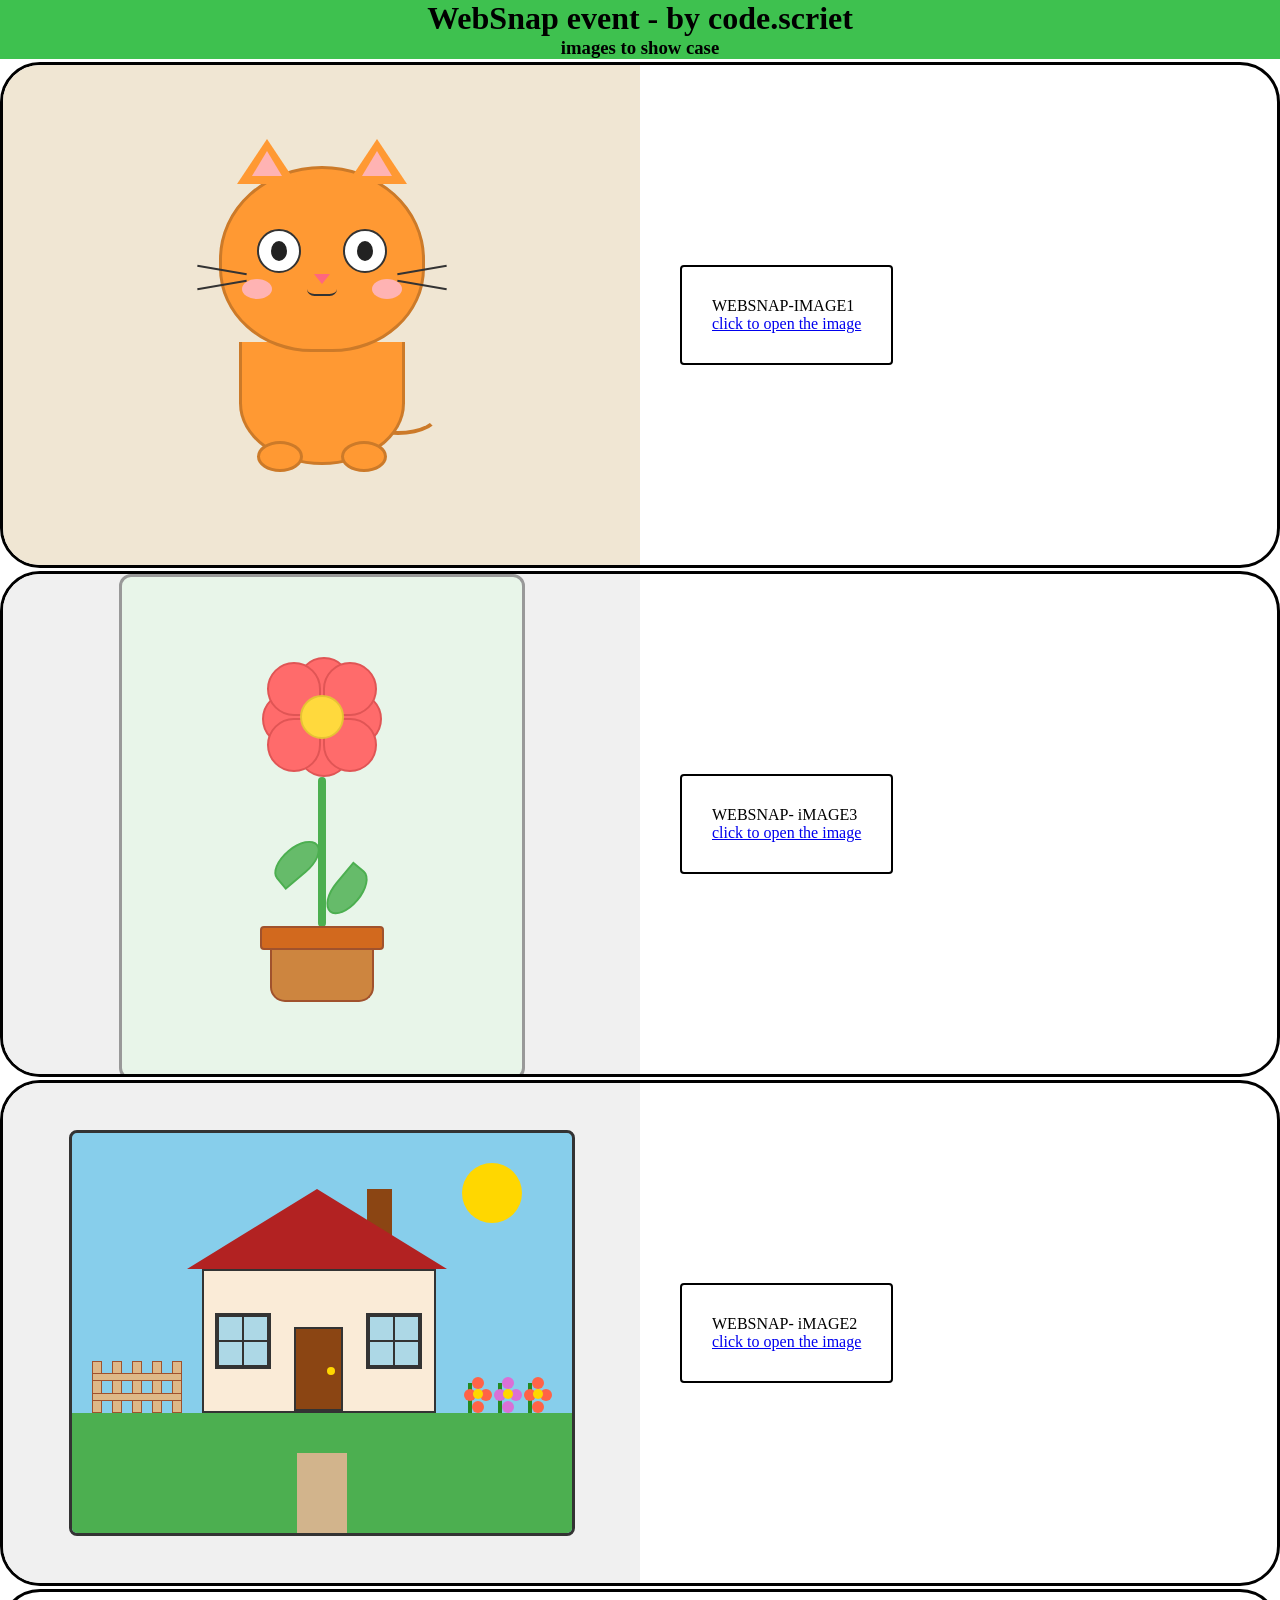
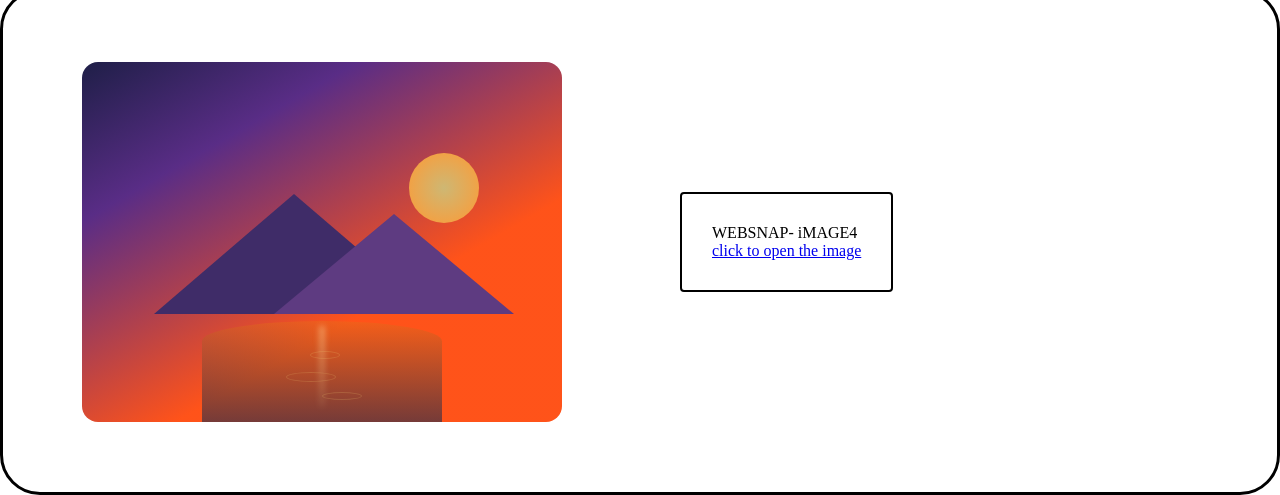
<file: index.html>
<!DOCTYPE html>
<html lang="en">

<head>
    <meta charset="UTF-8">
    <meta name="viewport" content="width=device-width, initial-scale=1.0">
    <title>websnap-images</title>
    <link rel="stylesheet" href="style.css">
</head>

<body>
    <div class="header">
        <h1>WebSnap event - by code.scriet </h1>
        <h3>images to show case</h3>
    </div>
    <div class="images">
        <iframe src="image1/index.html" class="image1" style="border:none;" loading="lazy">
        </iframe>
        <span>WEBSNAP-IMAGE1  <a href="image1/index.html">
                <br>click to open the image
            </a> </span>
    </div>
    <div class="images ">
        <iframe src="image3/index.html" class="image3" style="border:none;" loading="lazy">
        </iframe>
        <span>WEBSNAP- iMAGE3 <a href="image3/index.html">
                <br>click to open the image
            </a></span>
    </div>
    <div class="images ">
        <iframe src="image2/index.html" class="image2" style="border:none;" loading="lazy">
        </iframe>
        <span>WEBSNAP- iMAGE2 <a href="image2/index.html">
                <br>click to open the image
            </a></span>
    </div>
    <div class="images ">
        <iframe src="image4/index.html" style="border:none;" class="image4" loading="lazy">
        </iframe>
        <span>WEBSNAP- iMAGE4
            <a href="image4/index.html">
                <br>click to open the image
            </a>
        </span>
    </div>

</body>

</html>
</file>
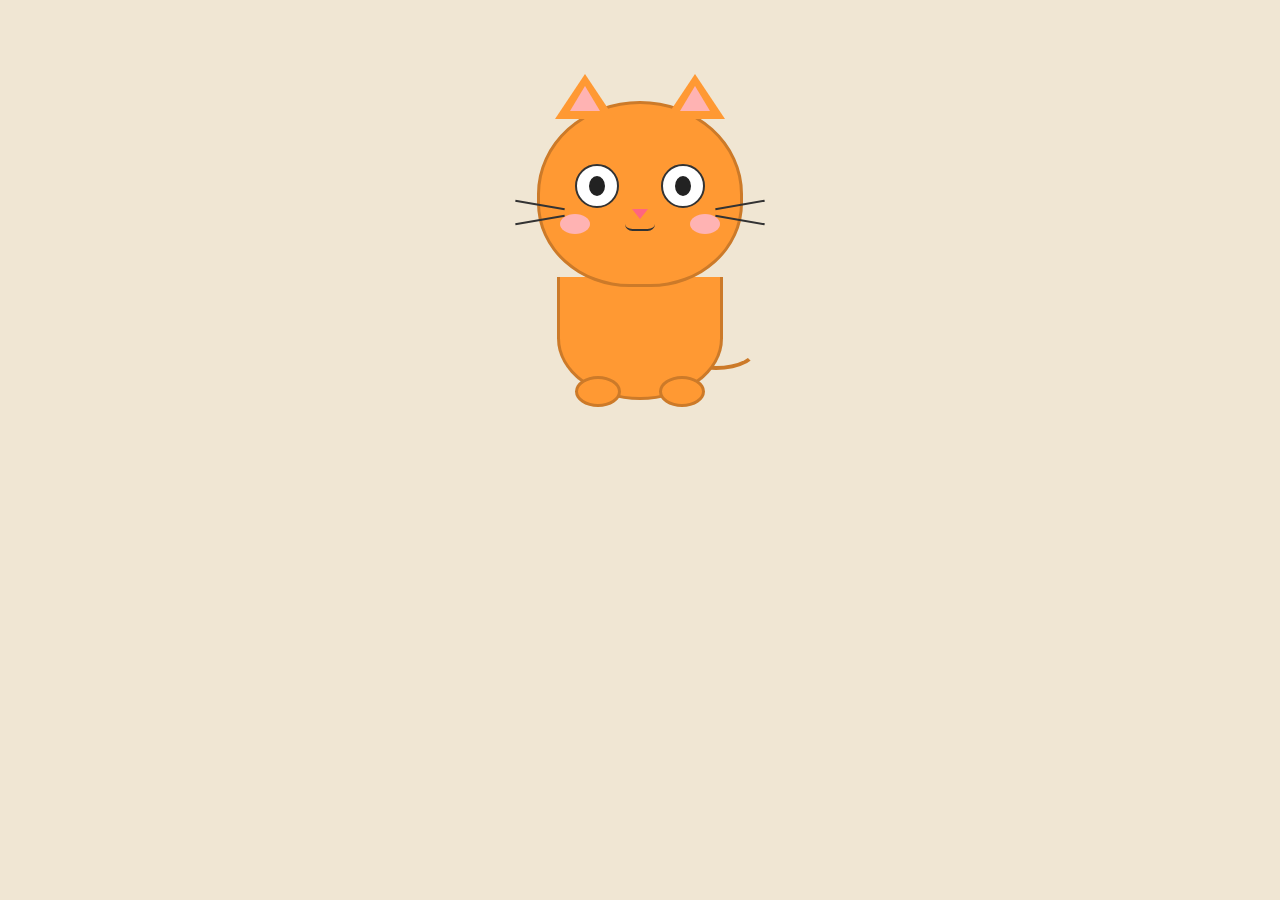
<file: image1/index.html>
<!DOCTYPE html>
<html lang="en">
<head>
  <meta charset="UTF-8">
  <meta name="viewport" content="width=device-width, initial-scale=1.0">
  <title>Pure CSS Cat</title>
  <link rel="stylesheet" href="style.css">
</head>
<body>

  <div class="scene">

    <!-- Cat head -->
    <div class="head">

      <!-- Ears -->
      <div class="ear ear-left">
        <div class="ear-inner"></div>
      </div>
      <div class="ear ear-right">
        <div class="ear-inner"></div>
      </div>

      <!-- Eyes -->
      <div class="eye eye-left">
        <div class="pupil"></div>
      </div>
      <div class="eye eye-right">
        <div class="pupil"></div>
      </div>

      <!-- Nose -->
      <div class="nose"></div>

      <!-- Mouth -->
      <div class="mouth-left"></div>
      <div class="mouth-right"></div>

      <!-- Whiskers -->
      <div class="whisker whisker-left-top"></div>
      <div class="whisker whisker-left-bottom"></div>
      <div class="whisker whisker-right-top"></div>
      <div class="whisker whisker-right-bottom"></div>

      <!-- Cheeks -->
      <div class="cheek cheek-left"></div>
      <div class="cheek cheek-right"></div>

    </div>

    <!-- Body -->
    <div class="body">
      <!-- Paws -->
      <div class="paw paw-left"></div>
      <div class="paw paw-right"></div>
    </div>

    <!-- Tail -->
    <div class="tail"></div>

    
  </div>

</body>
</html>
</file>
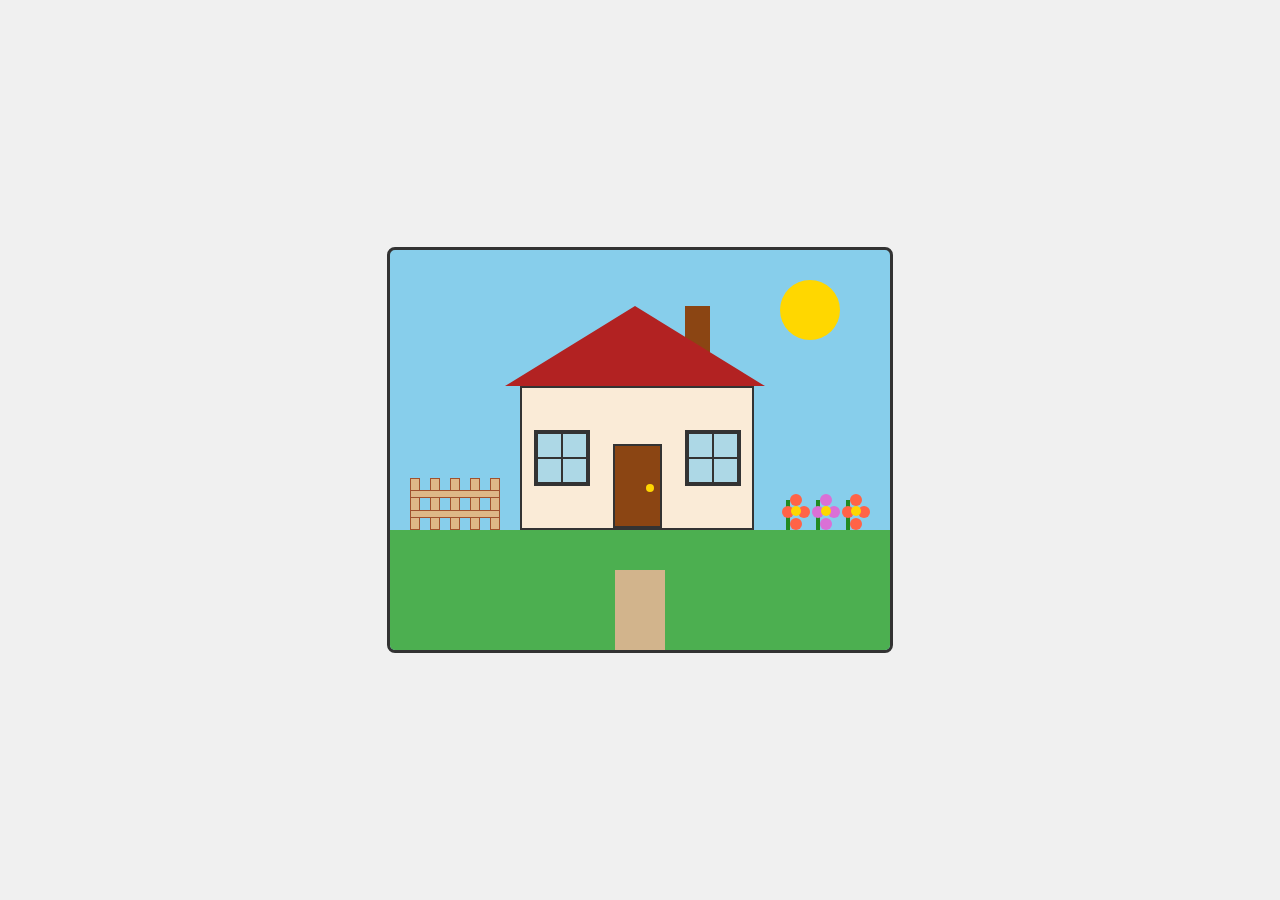
<file: image2/index.html>
<!DOCTYPE html>
<html lang="en">
<head>
  <meta charset="UTF-8">
  <meta name="viewport" content="width=device-width, initial-scale=1.0">
  <title>CSS Art - House</title>
  <link rel="stylesheet" href="style.css">
</head>
<body>

  <div class="scene">

    <!-- Sun -->
    <div class="sun"></div>

    <!-- House -->
    <div class="house">
      <div class="roof"></div>
      <div class="chimney"></div>
      <div class="wall">
        <div class="window left-window">
          <div class="pane"></div>
          <div class="pane"></div>
          <div class="pane"></div>
          <div class="pane"></div>
        </div>
        <div class="door">
          <div class="doorknob"></div>
        </div>
        <div class="window right-window">
          <div class="pane"></div>
          <div class="pane"></div>
          <div class="pane"></div>
          <div class="pane"></div>
        </div>
      </div>
    </div>

    <!-- Fence -->
    <div class="fence">
      <div class="post"></div>
      <div class="post"></div>
      <div class="post"></div>
      <div class="post"></div>
      <div class="post"></div>
      <div class="rail top-rail"></div>
      <div class="rail bottom-rail"></div>
    </div>

    <!-- Flowers -->
    <div class="flower flower-1">
      <div class="stem"></div>
      <div class="petal p1"></div>
      <div class="petal p2"></div>
      <div class="petal p3"></div>
      <div class="petal p4"></div>
      <div class="center"></div>
    </div>

    <div class="flower flower-2">
      <div class="stem"></div>
      <div class="petal p1"></div>
      <div class="petal p2"></div>
      <div class="petal p3"></div>
      <div class="petal p4"></div>
      <div class="center"></div>
    </div>

    <div class="flower flower-3">
      <div class="stem"></div>
      <div class="petal p1"></div>
      <div class="petal p2"></div>
      <div class="petal p3"></div>
      <div class="petal p4"></div>
      <div class="center"></div>
    </div>

    <!-- Ground -->
    <div class="ground"></div>

    <!-- Path -->
    <div class="path"></div>

  </div>


</body>
</html>
</file>
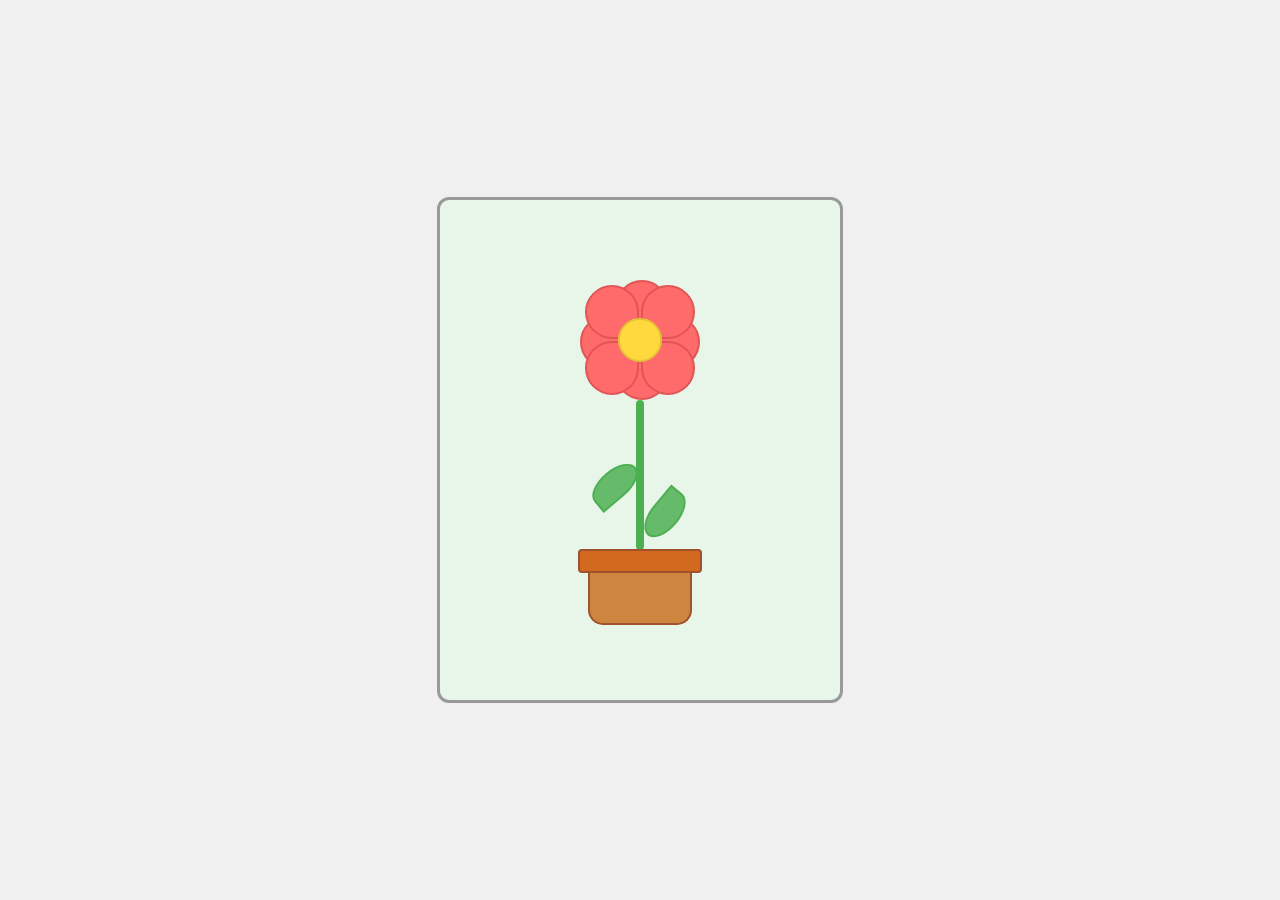
<file: image3/index.html>
<!DOCTYPE html>
<html lang="en">
<head>
  <meta charset="UTF-8">
  <meta name="viewport" content="width=device-width, initial-scale=1.0">
  <title>CSS Flower</title>
  <link rel="stylesheet" href="style.css">
</head>
<body>

  <div class="scene">

    <!-- Flower -->
    <div class="flower">
      <!-- Petals -->
      <div class="petal petal-top"></div>
      <div class="petal petal-right"></div>
      <div class="petal petal-bottom"></div>
      <div class="petal petal-left"></div>
      <div class="petal petal-top-right"></div>
      <div class="petal petal-top-left"></div>
      <div class="petal petal-bottom-right"></div>
      <div class="petal petal-bottom-left"></div>
      <!-- Center -->
      <div class="center"></div>
    </div>

    <!-- Stem -->
    <div class="stem"></div>

    <!-- Leaves -->
    <div class="leaf leaf-left"></div>
    <div class="leaf leaf-right"></div>

    <!-- Pot -->
    <div class="pot">
      <div class="pot-rim"></div>
      <div class="pot-body"></div>
    </div>

  
  </div>

</body>
</html>
</file>
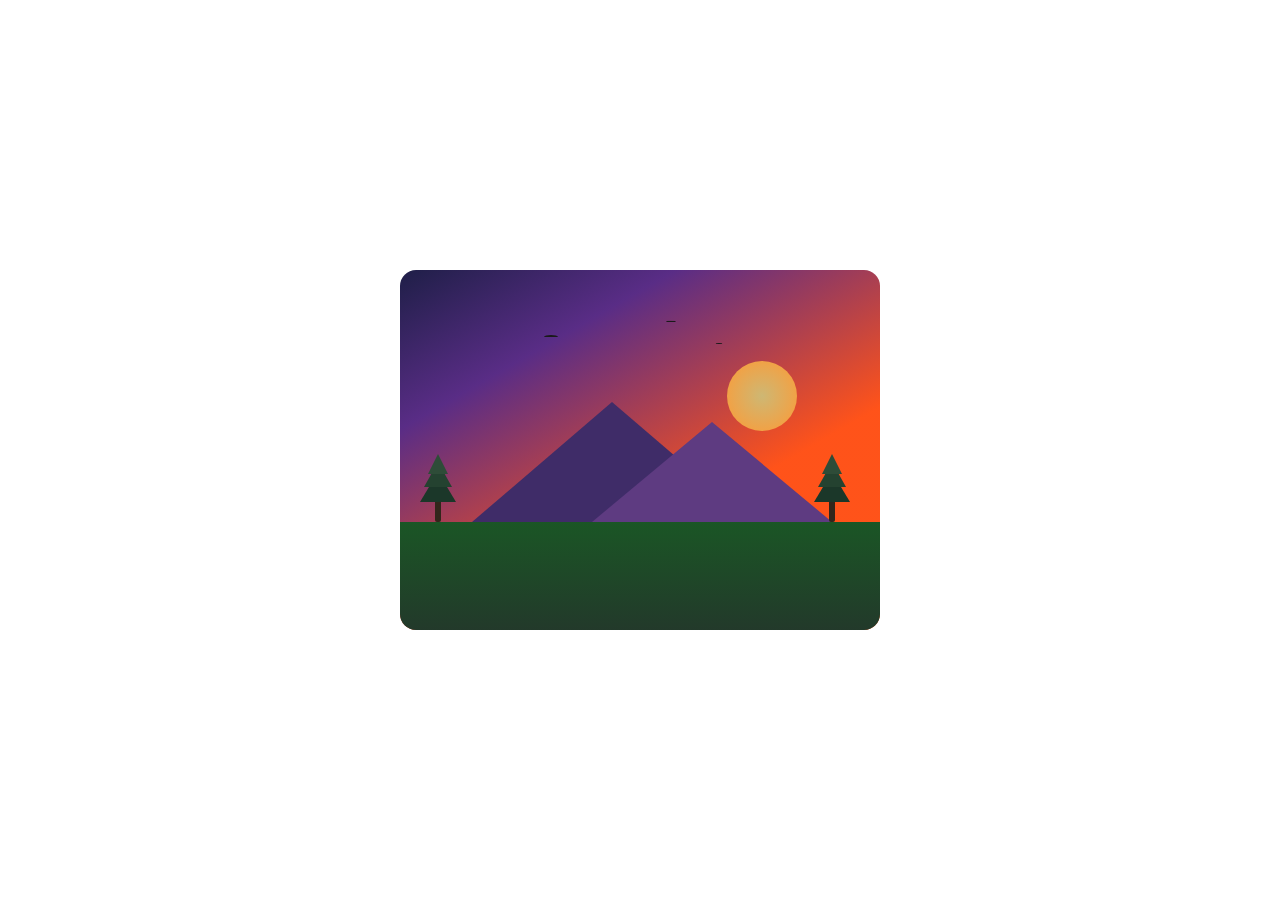
<file: IMAGE4/index.html>
<!DOCTYPE html>
<html lang="en">
<head>
  <meta charset="UTF-8">
  <meta name="viewport" content="width=device-width, initial-scale=1.0">
  <title>CSS Sunset Landscape</title>
  <link rel="stylesheet" href="style.css">
</head>
<body>
  <div class="scene">
    <!-- Sky -->
    <div class="sky"></div>

    <!-- Sun -->
    <div class="sun">
      <div class="sun-ray ray-1"></div>
      <div class="sun-ray ray-2"></div>
      <div class="sun-ray ray-3"></div>
      <div class="sun-ray ray-4"></div>
    </div>

    <!-- Clouds -->
    <div class="cloud cloud-1">
      <div class="innerclouds1"></div>
      <div class="innerclouds2"></div>
    </div>
    <div class="cloud cloud-2">
      <div class="innerclouds1"></div>
      <div class="innerclouds2"></div>
    </div>

    <!-- Mountains -->
    <div class="mountain mountain-back"></div>
    <div class="mountain mountain-front"></div>

    <!-- Water -->
    <div class="water">
      <div class="reflection"></div>
      <div class="ripple ripple-1"></div>
      <div class="ripple ripple-2"></div>
      <div class="ripple ripple-3"></div>
    </div>

    <!-- Trees -->
    <div class="tree tree-1">
      <div class="trunk"></div>
      <div class="foliage f1"></div>
      <div class="foliage f2"></div>
      <div class="foliage f3"></div>
    </div>
    <div class="tree tree-2">
      <div class="trunk"></div>
      <div class="foliage f1"></div>
      <div class="foliage f2"></div>
      <div class="foliage f3"></div>
    </div>

    <!-- Birds -->
    <div class="bird bird-1"></div>
    <div class="bird bird-2"></div>
    <div class="bird bird-3"></div>

    <!-- Ground -->
    <div class="ground"></div>
  </div>

</body>
</html>
</file>
<file: style.css>
*{
    margin: 0;
    padding: 0;
}
body{
    display: flex;
    flex-direction: column;
    gap: 3px;

}
.header{
    background-color: rgb(62, 193, 79);
    display: flex;
    flex-direction: column;
    justify-content: center;
    align-items: center;
}

.images {
    border: 3px solid black;
    border-radius: 40px;
    display: flex; 
    align-items: center;
    overflow: hidden;
    position: relative;

}
.images iframe {
    height: 500px;
    width: 50%;

}

.images span{
    border: 2px solid;
    border-radius: 4px;
    padding: 30px;
    margin-left: 40px;

}
</file>
<file: image1/style.css>
body {
    margin: 0;
    display: flex;
    justify-content: center;
    align-items: center;

    background-color: #f0e6d3;
    font-family: Arial, sans-serif;
}

/* ===== Scene Container ===== */
.scene {
    position: relative;
    width: 400px;
    height: 500px;
    display: flex;
    flex-direction: column;
    align-items: center;
    justify-content: center;
}

/* ===== Cat Head ===== */
.head {
    position: relative;
    width: 200px;
    height: 180px;
    background-color: #ff9933;
    border-radius: 50% 50% 45% 45%;
    border: 3px solid #cc7a29;
    z-index: 2;
}

/* ===== Ears ===== */
/* Ears are triangles made with CSS borders */
.ear {
    position: absolute;
    top: -30px;
    width: 0;
    height: 0;
    border-left: 30px solid transparent;
    border-right: 30px solid transparent;
    border-bottom: 45px solid #ff9933;
}

.ear-left {
    left: 15px;
}

.ear-right {
    right: 15px;
}

/* Pink inner ear */
.ear-inner {
    position: absolute;
    top: 12px;
    left: -15px;
    width: 0;
    height: 0;
    border-left: 15px solid transparent;
    border-right: 15px solid transparent;
    border-bottom: 25px solid #ffb3b3;
}

/* ===== Eyes ===== */
.eye {
    position: absolute;
    top: 60px;
    width: 40px;
    height: 40px;
    background-color: white;
    border-radius: 50%;
    border: 2px solid #333;
}

.eye-left {
    left: 35px;
}

.eye-right {
    right: 35px;
}

/* Black pupil inside each eye */
.pupil {
    position: absolute;
    top: 10px;
    left: 12px;
    width: 16px;
    height: 20px;
    background-color: #222;
    border-radius: 50%;
}

/* ===== Nose ===== */
/* Small pink triangle nose */
.nose {
    position: absolute;
    top: 105px;
    left: 50%;
    margin-left: -8px;
    width: 0;
    height: 0;
    border-left: 8px solid transparent;
    border-right: 8px solid transparent;
    border-top: 10px solid #ff6680;
}

/* ===== Mouth ===== */
/* Two curved lines below the nose */
.mouth-left {
    position: absolute;
    top: 113px;
    left: 50%;
    margin-left: -15px;
    width: 15px;
    height: 12px;
    border-bottom: 2px solid #333;
    border-radius: 0 0 0 50%;
}

.mouth-right {
    position: absolute;
    top: 113px;
    left: 50%;
    width: 15px;
    height: 12px;
    border-bottom: 2px solid #333;
    border-radius: 0 0 50% 0;
}

/* ===== Whiskers ===== */
/* Simple lines using thin rectangles */
.whisker {
    position: absolute;
    width: 50px;
    height: 2px;
    background-color: #333;
}

.whisker-left-top {
    top: 100px;
    left: -25px;
    transform: rotate(10deg);
}

.whisker-left-bottom {
    top: 115px;
    left: -25px;
    transform: rotate(-10deg);
}

.whisker-right-top {
    top: 100px;
    right: -25px;
    transform: rotate(-10deg);
}

.whisker-right-bottom {
    top: 115px;
    right: -25px;
    transform: rotate(10deg);
}

/* ===== Cheeks ===== */
/* Soft pink circles on each side */
.cheek {
    position: absolute;
    top: 110px;
    width: 30px;
    height: 20px;
    background-color: #ffb3b3;
    border-radius: 50%;
}

.cheek-left {
    left: 20px;
}

.cheek-right {
    right: 20px;
}

/* ===== Body ===== */
.body {
    position: relative;
    width: 160px;
    height: 120px;
    background-color: #ff9933;
    border-radius: 0 0 50% 50%;
    border: 3px solid #cc7a29;
    border-top: none;
    margin-top: -10px;
    z-index: 1;
}

/* ===== Paws ===== */
/* Small round paws at the bottom */
.paw {
    position: absolute;
    bottom: -10px;
    width: 40px;
    height: 25px;
    background-color: #ff9933;
    border-radius: 50%;
    border: 3px solid #cc7a29;
}

.paw-left {
    left: 15px;
}

.paw-right {
    right: 15px;
}

/* ===== Tail ===== */
/* A curved tail on the right side */
.tail {
    position: absolute;
    bottom: 130px;
    right: 80px;
    width: 80px;
    height: 40px;
    border: 4px solid #cc7a29;
    border-color: transparent transparent #cc7a29 transparent;
    border-radius: 0 0 50% 50%;
    background-color: transparent;
    z-index: 0;
}
</file>
<file: image2/style.css>
body {
    margin: 0;
    display: flex;
    flex-direction: column;
    align-items: center;
    justify-content: center;
    min-height: 100vh;
    background-color: #f0f0f0;
    font-family: Arial, sans-serif;
}

/* ===== SCENE (the canvas) ===== */
.scene {
    width: 500px;
    height: 400px;
    background-color: #87CEEB;
    /* light blue sky */
    position: relative;
    overflow: hidden;
    border: 3px solid #333;
    border-radius: 8px;
}

/* ===== SUN ===== */
.sun {
    width: 60px;
    height: 60px;
    background-color: #FFD700;
    /* gold */
    border-radius: 50%;
    /* makes it a circle */
    position: absolute;
    top: 30px;
    right: 50px;
}

/* ===== GROUND ===== */
.ground {
    width: 100%;
    height: 120px;
    background-color: #4CAF50;
    /* green grass */
    position: absolute;
    bottom: 0;
}

/* ===== PATH (walkway to door) ===== */
.path {
    width: 50px;
    height: 80px;
    background-color: #D2B48C;
    /* tan */
    position: absolute;
    bottom: 0;
    left: 225px;
    /* centered under door */
}

/* ===== HOUSE ===== */
.house {
    position: absolute;
    bottom: 120px;
    /* sits on top of ground */
    left: 130px;
}

/* -- Roof (triangle using borders) -- */
.roof {
    width: 0;
    height: 0;
    border-left: 130px solid transparent;
    border-right: 130px solid transparent;
    border-bottom: 80px solid #B22222;
    /* dark red */
    position: relative;
    left: -15px;
    z-index: 2;
    /* extend roof past walls */
}

/* -- Chimney -- */
.chimney {
    width: 25px;
    height: 50px;
    background-color: #8B4513;
    /* brown */
    position: absolute;
    top: 0px;
    right: 70px;
    
}

/* -- Wall -- */
.wall {
    width: 230px;
    height: 140px;
    background-color: #FAEBD7;
    /* antique white */
    display: flex;
    align-items: center;
    justify-content: space-around;
    border: 2px solid #333;
}

/* ===== WINDOWS ===== */
.window {
    width: 50px;
    height: 50px;
    background-color: #ADD8E6;
    /* light blue glass */
    border: 3px solid #333;
    display: flex;
    flex-wrap: wrap;
}

/* -- Each pane is 1/4 of the window -- */
.pane {
    width: 50%;
    height: 50%;
    border: 1px solid #333;
    box-sizing: border-box;
}

/* ===== DOOR ===== */
.door {
    width: 45px;
    height: 80px;
    background-color: #8B4513;
    /* brown */
    border: 2px solid #333;
    position: relative;
    align-self: flex-end;
}

/* -- Doorknob -- */
.doorknob {
    width: 8px;
    height: 8px;
    background-color: #FFD700;
    border-radius: 50%;
    position: absolute;
    right: 6px;
    top: 38px;
}

/* ===== FENCE ===== */
.fence {
    position: absolute;
    bottom: 120px;
    left: 20px;
    width: 90px;
    height: 50px;
}

/* -- Fence posts -- */
.post {
    width: 8px;
    height: 50px;
    background-color: #DEB887;
    /* burlywood */
    border: 1px solid #A0522D;
    position: absolute;
    bottom: 0;
}

.post:nth-child(1) {
    left: 0;
}

.post:nth-child(2) {
    left: 20px;
}

.post:nth-child(3) {
    left: 40px;
}

.post:nth-child(4) {
    left: 60px;
}

.post:nth-child(5) {
    left: 80px;
}

/* -- Fence rails -- */
.rail {
    width: 88px;
    height: 6px;
    background-color: #DEB887;
    border: 1px solid #A0522D;
    position: absolute;
    left: 0;
}

.top-rail {
    top: 10px;
}

.bottom-rail {
    top: 30px;
}

/* ===== FLOWERS ===== */
.flower {
    position: absolute;
    bottom: 120px;
}

.flower-1 {
    right: 40px;
}

.flower-2 {
    right: 70px;
}

.flower-3 {
    right: 100px;
}

/* -- Stem -- */
.stem {
    width: 4px;
    height: 30px;
    background-color: #228B22;
    /* forest green */
    margin: 0 auto;
}

/* -- Petals (4 circles around center) -- */
.petal {
    width: 12px;
    height: 12px;
    border-radius: 50%;
    position: absolute;
}

.flower-1 .petal {
    background-color: #FF6347;
}

/* red flower */
.flower-2 .petal {
    background-color: #DA70D6;
}

/* purple flower */
.flower-3 .petal {
    background-color: #FF6347;
}

/* red flower */

.p1 {
    top: -6px;
    left: 4px;
}

.p2 {
    top: 6px;
    left: -4px;
}

.p3 {
    top: 6px;
    left: 12px;
}

.p4 {
    top: 18px;
    left: 4px;
}

/* -- Flower center -- */
.center {
    width: 10px;
    height: 10px;
    background-color: #FFD700;
    border-radius: 50%;
    position: absolute;
    top: 6px;
    left: 5px;
}

/* ===== LABEL ===== */
.label {
    margin-top: 15px;
    color: #666;
    font-size: 14px;
}
</file>
<file: image3/style.css>
body {
  margin: 0;
  display: flex;
  justify-content: center;
  align-items: center;
  min-height: 100vh;
  background-color: #f0f0f0;
  font-family: Arial, sans-serif;
}

/* ===== Scene Container ===== */
.scene {
  position: relative;
  width: 400px;
  height: 500px;
  background-color: #e8f5e9; /* light green background */
  border: 3px solid #999;
  border-radius: 12px;
  overflow: hidden;
}

/* ===== Flower Container ===== */
/* The flower is positioned near the top-center */
.flower {
  position: absolute;
  top: 80px;
  left: 50%;
  transform: translateX(-50%);
  width: 120px;
  height: 120px;
}

/* ===== Petals ===== */
/* Each petal is an oval shape placed around the center */
.petal {
  position: absolute;
  width: 50px;
  height: 50px;
  background-color: #ff6b6b; /* red-pink color */
  border-radius: 50% 50% 50% 0; /* teardrop shape */
  border: 2px solid #e05555;
}

/* Position each petal around the center */
.petal-top {
  top: 0;
  left: 35px;
  transform: rotate(-45deg);
}

.petal-right {
  top: 35px;
  right: 0;
  transform: rotate(45deg);
}

.petal-bottom {
  bottom: 0;
  left: 35px;
  transform: rotate(135deg);
}

.petal-left {
  top: 35px;
  left: 0;
  transform: rotate(-135deg);
}

.petal-top-right {
  top: 5px;
  right: 5px;
  transform: rotate(0deg);
}

.petal-top-left {
  top: 5px;
  left: 5px;
  transform: rotate(-90deg);
}

.petal-bottom-right {
  bottom: 5px;
  right: 5px;
  transform: rotate(90deg);
}

.petal-bottom-left {
  bottom: 5px;
  left: 5px;
  transform: rotate(180deg);
}

/* ===== Flower Center ===== */
.center {
  position: absolute;
  top: 50%;
  left: 50%;
  transform: translate(-50%, -50%);
  width: 40px;
  height: 40px;
  background-color: #ffd93d; /* yellow */
  border-radius: 50%;
  border: 2px solid #e6c235;
}

/* ===== Stem ===== */
.stem {
  position: absolute;
  top: 200px;
  left: 50%;
  transform: translateX(-50%);
  width: 8px;
  height: 150px;
  background-color: #4caf50; /* green */
  border-radius: 4px;
}

/* ===== Leaves ===== */
/* Leaves are ovals rotated and placed on each side of the stem */
.leaf {
  position: absolute;
  width: 50px;
  height: 25px;
  background-color: #66bb6a; /* lighter green */
  border-radius: 50% 50% 50% 0;
  border: 2px solid #4caf50;
}

/* Left leaf */
.leaf-left {
  top: 270px;
  left: 148px;
  transform: rotate(-40deg);
}

/* Right leaf */
.leaf-right {
  top: 300px;
  right: 148px;
  transform: rotate(130deg);
}

/* ===== Flower Pot ===== */
.pot-rim {
  /* position: absolute; */
  bottom: 68px;
  left: 50%;
  transform: translateX(-50%);
  width: 120px;
  height: 20px;
  background-color: #d2691e; /* brown */
  border-radius: 4px;
  border: 2px solid #a0522d;
}

.pot-body {
  /* position: absolute; */
  bottom: 20px;
  left: 50%;
  transform: translateX(-50%);
  width: 100px;
  height: 50px;
  background-color: #cd853f; /* lighter brown */
  border-radius: 0 0 15px 15px;
  border: 2px solid #a0522d;
  border-top: none;
}
.pot{
    position: absolute;
    bottom: 15% ;
    left: 50%;
}
</file>
<file: IMAGE4/style.css>
* { margin: 0; padding: 0; box-sizing: border-box; }

body {
  min-height: 100vh;
  display: flex;
  flex-direction: column;
  align-items: center;
  justify-content: center;

}

.label {
  margin-top: 1.5rem;
  font-size: 0.75rem;
  letter-spacing: 0.2em;
  text-transform: uppercase;
  color: hsl(40, 20%, 50%);
}

.scene {
  position: relative;
  width: 480px;
  height: 360px;
  border-radius: 16px;
  overflow: hidden;

}

/* Sky */
.sky {
  position: absolute;
  inset: 0;
  background: linear-gradient(150deg,
    hsl(240,40%,20%) 0%, hsl(270,50%,35%) 25%,
    hsl(15,100%,55%) 65%, hsl(40,90%,65%) 55%,
    hsl(15,100%,55%) 10%);
}

/* Sun */
.sun {
  position: absolute;
  width: 70px; height: 70px;
  border-radius: 50%;
  background: radial-gradient(circle, hsl(45, 48%, 63%), hsl(30,100%,60%));
  top: 35%; right: 10%;
  transform: translate(-50%,-50%);
  
}


/* Clouds */
.cloud {
  position: relative;
  /* background: hsla(280,30%,60%,0.3); */
  border-radius: 50px;
  animation: cloud-drift 20s linear infinite;
}

.innerclouds1{
  position: fixed;
  top: -50%;
  height: 30px;
  width: 50px;
  border-radius: 100%;

  background-color: hsla(280,30%,60%,0.5);
}
.innerclouds2{
  position: fixed;
  top: -10%;
  right: -10%;
  height: 20px;
  width: 50px;
  border-radius: 100%;

  background-color: hsla(280,30%,60%,0.3);
}
.cloud-1 { width: 80px; height: 20px; top: 15%; left: -80px; }

.cloud-2 { width: 60px; height: 16px; top: 22%; left: -60px; animation-delay: -8s; animation-duration: 25s; }

@keyframes cloud-drift { from { transform: translateX(0); } to { transform: translateX(600px); } }

/* Mountains */
.mountain { position: absolute; bottom: 30%; width: 0; height: 0; border-style: solid; }
.mountain-back  { left: 15%; border-width: 0 140px 120px 140px; border-color: transparent transparent hsl(259, 41%, 29%) transparent; }
.mountain-front { left: 40%; border-width: 0 120px 100px 120px; border-color: transparent transparent hsl(270, 37%, 37%) transparent; }

/* Ground */
.ground {
  position: absolute; bottom: 0; width: 100%; height: 30%;
  background: linear-gradient(180deg, hsl(131, 53%, 22%) 0%, hsl(141, 25%, 18%) 100%);
}

/* Water */
.water {
  position: absolute; bottom: 0; left: 25%; width: 50%; height: 28%;
  background: linear-gradient(180deg, hsla(25,80%,50%,0.4) 0%, hsla(220,50%,20%,0.6) 100%);
  border-radius: 50% 50% 0 0 / 20% 20% 0 0;
}
.reflection {
  position: absolute; width: 4px; height: 80%; top: 5%; left: 50%;
  transform: translateX(-50%);
  background: linear-gradient(180deg, hsla(45,100%,85%,0.6), hsla(45,100%,85%,0.1));
  filter: blur(3px);
  animation: shimmer 2s ease-in-out infinite;
}
@keyframes shimmer { 0%,100% { opacity: 0.6; height: 80%; } 50% { opacity: 1; height: 85%; } }
.ripple {
  position: absolute;
  border: 1px solid hsla(40,80%,70%,0.2);
  border-radius: 50%;
  animation: ripple-out 3s ease-out infinite;
}
.ripple-1 { width: 30px; height: 8px;  top: 30%; left: 45%; animation-delay: 0s; }
.ripple-2 { width: 50px; height: 10px; top: 50%; left: 35%; animation-delay: 1s; }
.ripple-3 { width: 40px; height: 8px;  top: 70%; left: 50%; animation-delay: 2s; }
@keyframes ripple-out { 0% { transform: scale(0.5); opacity: 0.8; } 100% { transform: scale(2); opacity: 0; } }

/* Trees */
.tree { position: absolute; bottom: 30%; }
.tree .trunk {
  position: absolute; bottom: 0; left: 50%; transform: translateX(-50%);
  width: 6px; height: 30px; background: hsl(30,30%,15%); border-radius: 2px;
}
.tree .foliage {
  position: absolute; left: 50%; transform: translateX(-50%);
  width: 0; height: 0; border-style: solid;
}
.tree .f1 { bottom: 20px; border-width: 0 18px 30px 18px; border-color: transparent transparent hsl(150,35%,16%) transparent; }
.tree .f2 { bottom: 35px; border-width: 0 14px 25px 14px; border-color: transparent transparent hsl(145,30%,20%) transparent; }
.tree .f3 { bottom: 48px; border-width: 0 10px 20px 10px; border-color: transparent transparent hsl(140,25%,24%) transparent; }
.tree-1 { left: 8%; }
.tree-2 { right: 10%; }

/* Birds */
.bird {
  position: absolute; width: 14px; height: 4px;
  border-top: 2px solid hsl(0,0%,10%);
  border-radius: 50% 50% 0 0;
  border-left: none; border-right: none;
  animation: fly 6s ease-in-out infinite;
}

.bird-1 { top: 18%; left: 30%; }
.bird-2 { top: 14%; left: 55%; animation-delay: 1s; transform: scale(0.7); }
.bird-3 { top: 20%; left: 65%; animation-delay: 2s; transform: scale(0.5); }
</file>
